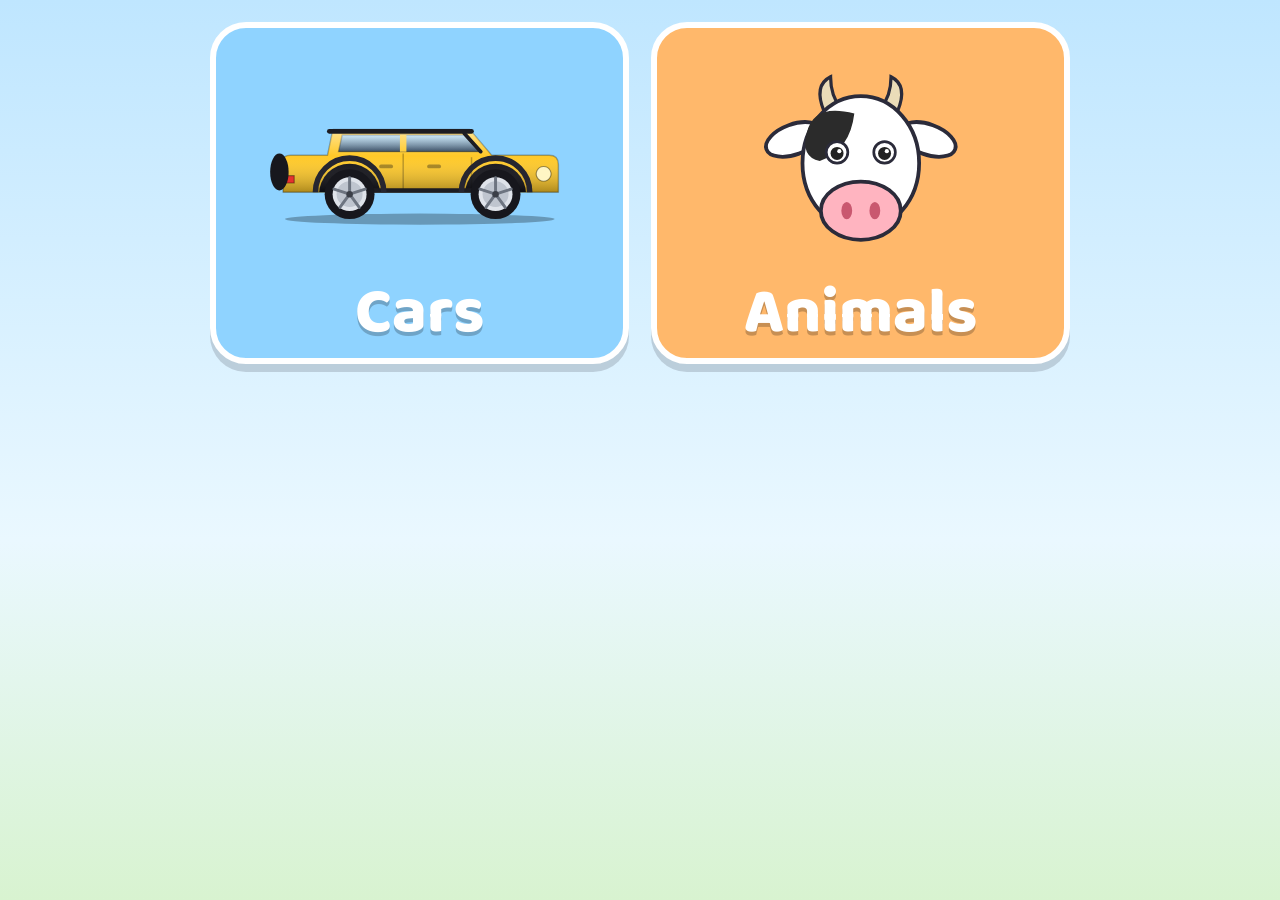
<file: index.html>
<!DOCTYPE html>
<html lang="en">
<head>
<meta charset="utf-8">
<meta name="viewport" content="width=device-width, initial-scale=1, viewport-fit=cover">
<title>Toddler Games</title>
<meta name="theme-color" content="#8fd3ff">
<meta name="mobile-web-app-capable" content="yes">
<meta name="apple-mobile-web-app-capable" content="yes">
<meta name="apple-mobile-web-app-title" content="Toddler Games">
<link rel="manifest" href="manifest.webmanifest">
<link rel="apple-touch-icon" href="icons/apple-touch-icon.png">
<link rel="icon" href="icons/icon-192.png">
<link rel="preconnect" href="https://fonts.googleapis.com">
<link href="https://fonts.googleapis.com/css2?family=Baloo+2:wght@700;800&display=swap" rel="stylesheet">
<style>
  :root {
    box-sizing: border-box;
    padding-top: env(safe-area-inset-top, 0px);
    padding-bottom: env(safe-area-inset-bottom, 0px);
    --ink: #2b2b3a;
  }
  *, *::before, *::after { box-sizing: inherit; }
  html, body { min-height: 100%; margin: 0; }
  body {
    background: linear-gradient(#bfe6ff, #eaf8ff 60%, #d8f3d0);
    background-attachment: fixed;
    font-family: "Baloo 2", ui-rounded, "Arial Rounded MT Bold", "Trebuchet MS", system-ui, sans-serif;
    -webkit-tap-highlight-color: transparent; -webkit-user-select: none; user-select: none;
  }
  .grid {
    display: grid; grid-template-columns: 1fr; gap: 22px; padding: 22px 20px 30px; max-width: 900px; margin: 0 auto;
  }
  @media (min-width: 640px) { .grid { grid-template-columns: 1fr 1fr; } }
  .tile {
    position: relative; display: flex; flex-direction: column; align-items: center; justify-content: center;
    gap: 6px; min-height: max(230px, 38vh); padding: 18px 14px 12px; border-radius: 36px; text-decoration: none;
    border: 6px solid #fff; box-shadow: 0 8px 0 rgba(43,43,58,.18); overflow: hidden;
    transition: transform .12s ease, box-shadow .12s ease;
  }
  .tile:active { transform: translateY(6px) scale(.98); box-shadow: 0 2px 0 rgba(43,43,58,.18); }
  .art { width: min(78%, 360px); flex: 1 1 auto; display: flex; align-items: center; justify-content: center; }
  .art svg { width: 100%; max-height: 24vh; height: auto; display: block; overflow: visible; }
  .label { font-size: clamp(40px, 11vw, 64px); font-weight: 800; color: #fff; line-height: 1; text-shadow: 0 4px 0 rgba(0,0,0,.22); }
  @media (prefers-reduced-motion: reduce) { .tile { transition: none; } }
</style>
</head>
<body>
<main class="grid" id="grid"></main>

<script>
// ---- tile art (reuses the car + animal drawings) ----
let uid = 0;
function rim(cx, cy, r) {
  let sp = '';
  for (let i = 0; i < 5; i++) {
    const a = (i * 72 - 90) * Math.PI / 180;
    sp += `<line x1="${cx}" y1="${cy}" x2="${(cx + Math.cos(a) * r * 0.66).toFixed(1)}" y2="${(cy + Math.sin(a) * r * 0.66).toFixed(1)}" stroke="#6d7480" stroke-width="3.2" stroke-linecap="round"/>`;
  }
  return `<g class="wheel"><circle cx="${cx}" cy="${cy}" r="${r}" fill="#17171d"/>
  <circle cx="${cx}" cy="${cy}" r="${r * 0.68}" fill="#dfe3ea"/>
  <circle cx="${cx}" cy="${cy}" r="${r * 0.52}" fill="#bfc5cf"/>${sp}
  <circle cx="${cx}" cy="${cy}" r="${r * 0.13}" fill="#3b3f48"/></g>`;
}
function build(o) {
  const id = 'c' + (uid++);
  const wells = o.wheels.map(([x, y, r]) => `<circle cx="${x}" cy="${y}" r="${r + 6}" fill="#101017"/>`).join('');
  const rims = o.wheels.map(([x, y, r]) => rim(x, y, r)).join('');
  const flares = o.flare ? o.wheels.map(([x, y, r]) => `<path d="M${x - r - 10} ${y - 2} A${r + 10} ${r + 10} 0 0 1 ${x + r + 10} ${y - 2}" fill="none" stroke="#262630" stroke-width="6"/>`).join('') : '';
  const pillars = (o.pillars || []).map(([x, y1, y2]) => `<line x1="${x}" y1="${y1}" x2="${x}" y2="${y2}" stroke="${o.color}" stroke-width="7"/>`).join('');
  const handles = (o.handles || []).map(([x, y]) => `<rect x="${x}" y="${y}" width="15" height="4" rx="2" fill="#000" opacity=".35"/>`).join('');
  return `<svg viewBox="0 0 320 160" xmlns="http://www.w3.org/2000/svg">
  <defs>
    <linearGradient id="sh${id}" x1="0" y1="0" x2="0" y2="1">
      <stop offset="0" stop-color="#fff" stop-opacity=".5"/><stop offset=".42" stop-color="#fff" stop-opacity="0"/>
      <stop offset="1" stop-color="#000" stop-opacity=".32"/></linearGradient>
    <linearGradient id="gl${id}" x1="0" y1="0" x2="0" y2="1">
      <stop offset="0" stop-color="#a9d7f2"/><stop offset="1" stop-color="#2b4058"/></linearGradient>
    <clipPath id="cp${id}"><path d="${o.body}"/></clipPath>
  </defs>
  <ellipse cx="160" cy="143" rx="146" ry="6" fill="#000" opacity=".28"/>
  ${o.pre || ''}
  <path d="${o.body}" fill="${o.color}" stroke="rgba(0,0,0,.28)" stroke-width="1.6" stroke-linejoin="round"/>
  <g clip-path="url(#cp${id})">${wells}</g>
  <path d="${o.glass}" fill="url(#gl${id})"/>
  <path d="${o.glass}" fill="none" stroke="rgba(0,0,0,.35)" stroke-width="1.5"/>
  ${pillars}
  <path d="${o.doors}" stroke="rgba(0,0,0,.28)" stroke-width="1.6" fill="none"/>
  ${handles}
  <path d="${o.body}" fill="url(#sh${id})"/>
  <path d="${o.head}" fill="#fff6c4" stroke="rgba(0,0,0,.4)" stroke-width="1.2"/>
  <path d="${o.tail}" fill="#e5322d" stroke="rgba(0,0,0,.4)" stroke-width="1.2"/>
  ${o.extra || ''}${flares}${rims}
  </svg>`;
}

const WRANG = {  // Jeep Wrangler
  body: 'M12 114 V80 Q12 74 20 74 H60 L66 46 H214 L238 74 H300 Q310 74 310 84 V114Z',
  glass: 'M72 70 L76 52 H208 L226 70Z', pillars: [[142, 52, 70]],
  doors: 'M142 72 V112 M216 76 V112', handles: [[116, 84], [168, 84]],
  head: 'M294 86 a8 8 0 1 0 0.1 0Z', tail: 'M14 96 H24 V104 H14Z',
  extra: '<path d="M226 70 L208 50" stroke="#1c1c22" stroke-width="4" stroke-linecap="round"/><path d="M62 48 H216" stroke="#1c1c22" stroke-width="5" stroke-linecap="round"/><ellipse cx="8" cy="92" rx="10" ry="20" fill="#17171d"/><path d="M84 112 H226" stroke="#1c1c22" stroke-width="5" stroke-linecap="round"/>',
  wheels: [[84, 116, 27], [242, 116, 27]], flare: true
};
const S = '#2b2b3a';
function eye(x, y, r = 8) {
  return `<circle cx="${x}" cy="${y}" r="${r}" fill="#222"/><circle cx="${x + r * .35}" cy="${y - r * .35}" r="${r * .32}" fill="#fff"/>`;
}

const COW = `<svg viewBox="0 0 200 200">
  <ellipse cx="38" cy="80" rx="27" ry="14" transform="rotate(-20 38 80)" fill="#fff" stroke="${S}" stroke-width="3.5"/>
  <ellipse cx="162" cy="80" rx="27" ry="14" transform="rotate(20 162 80)" fill="#fff" stroke="${S}" stroke-width="3.5"/>
  <path d="M66 54 Q56 30 72 22 Q72 40 82 52Z" fill="#eadcb8" stroke="${S}" stroke-width="3"/>
  <path d="M134 54 Q144 30 128 22 Q128 40 118 52Z" fill="#eadcb8" stroke="${S}" stroke-width="3"/>
  <ellipse cx="100" cy="102" rx="54" ry="62" fill="#fff" stroke="${S}" stroke-width="3.5"/>
  <path d="M50 74 Q56 46 94 56 Q90 90 62 100 Q44 96 50 74Z" fill="#2b2b2b"/>
  <circle cx="78" cy="92" r="10" fill="#fff" stroke="${S}" stroke-width="2.5"/>${eye(78, 93, 6)}
  <circle cx="122" cy="92" r="10" fill="#fff" stroke="${S}" stroke-width="2.5"/>${eye(122, 93, 6)}
  <ellipse cx="100" cy="146" rx="37" ry="27" fill="#ffb4c0" stroke="${S}" stroke-width="3.5"/>
  <ellipse cx="87" cy="146" rx="5" ry="8" fill="#c9586f"/><ellipse cx="113" cy="146" rx="5" ry="8" fill="#c9586f"/>
</svg>`;

// ---- add a new game by adding one line here ----
const GAMES = [
  { href: 'cars.html',    label: 'Cars',    bg: '#8fd3ff', art: build({ ...WRANG, color: '#ffc928' }) },
  { href: 'animals.html', label: 'Animals', bg: '#ffb86b', art: COW },
];

const grid = document.getElementById('grid');
GAMES.forEach(g => {
  const a = document.createElement('a');
  a.className = 'tile'; a.href = g.href; a.style.background = g.bg;
  a.innerHTML = `<div class="art">${g.art}</div><div class="label">${g.label}</div>`;
  grid.appendChild(a);
});

if ('serviceWorker' in navigator) {
  window.addEventListener('load', () => navigator.serviceWorker.register('sw.js').catch(() => {}));
}
</script>
</body>
</html>
</file>
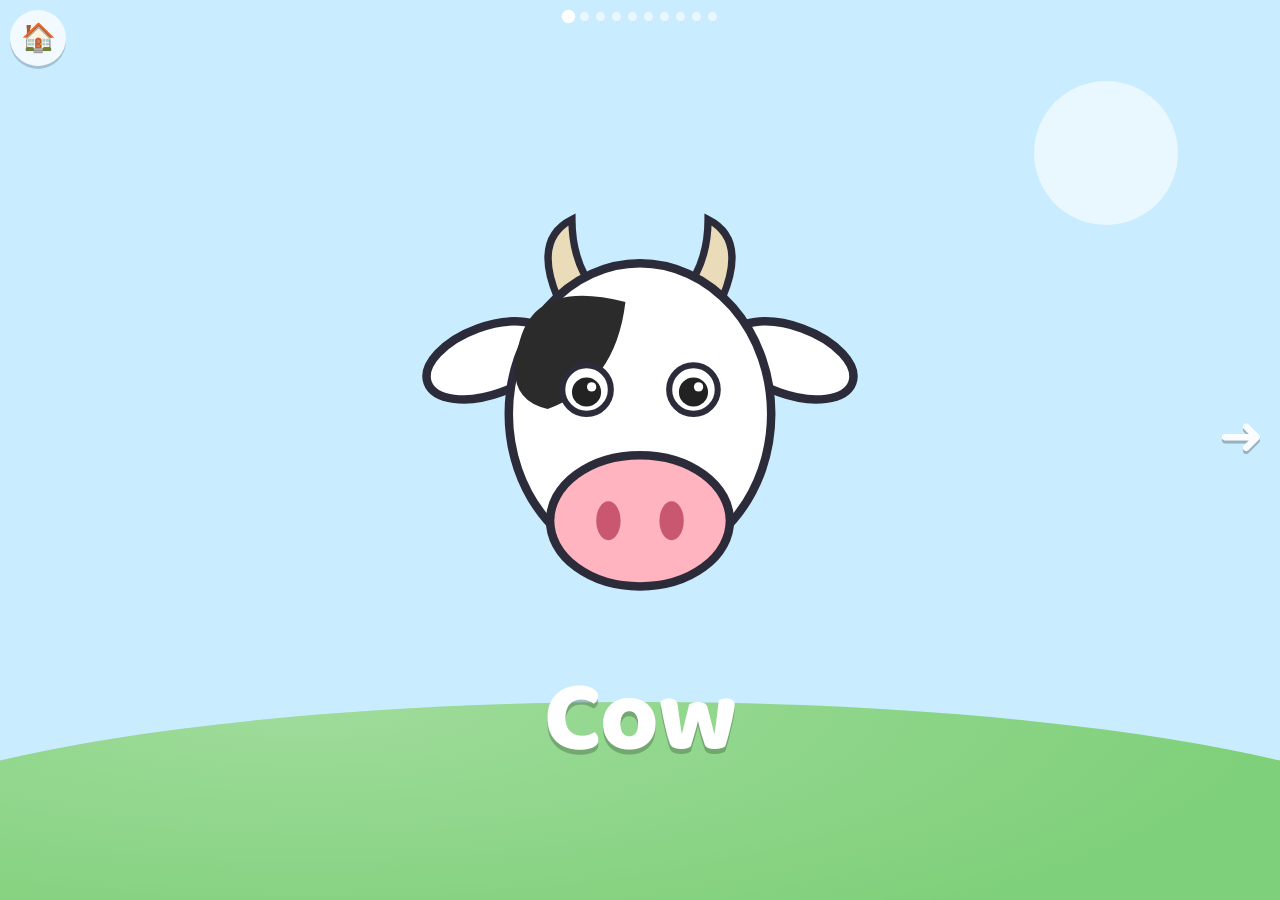
<file: animals.html>
<!DOCTYPE html>
<html lang="en">
<head>
<meta charset="utf-8">
<meta name="viewport" content="width=device-width, initial-scale=1, viewport-fit=cover">
<title>Animals</title>
<meta name="theme-color" content="#8fd3ff">
<meta name="mobile-web-app-capable" content="yes">
<meta name="apple-mobile-web-app-capable" content="yes">
<meta name="apple-mobile-web-app-title" content="Toddler Games">
<link rel="manifest" href="manifest.webmanifest">
<link rel="apple-touch-icon" href="icons/apple-touch-icon.png">
<link rel="icon" href="icons/icon-192.png">

<link rel="preconnect" href="https://fonts.googleapis.com">
<link href="https://fonts.googleapis.com/css2?family=Baloo+2:wght@700;800&display=swap" rel="stylesheet">
<link rel="stylesheet" href="shared.css">
<style>
  :root {
    box-sizing: border-box;
    padding-top: env(safe-area-inset-top, 0px);
    padding-bottom: env(safe-area-inset-bottom, 0px);
    --ink: #2b2b3a;
  }
  html { scroll-padding-top: env(safe-area-inset-top, 0px); }
  *, *::before, *::after { box-sizing: inherit; }
  html, body { height: 100%; margin: 0; background: #c9ecff; overflow: hidden; }
  body {
    font-family: "Baloo 2", ui-rounded, "Arial Rounded MT Bold", "Trebuchet MS", system-ui, sans-serif;
    -webkit-tap-highlight-color: transparent; -webkit-user-select: none; user-select: none;
  }
  .deck {
    display: flex; height: 100%; overflow-x: auto; overflow-y: hidden;
    scroll-snap-type: x mandatory; scrollbar-width: none; -webkit-overflow-scrolling: touch; scroll-behavior: smooth;
  }
  .deck::-webkit-scrollbar { display: none; }
  .slide {
    flex: 0 0 100%; height: 100%; scroll-snap-align: center; scroll-snap-stop: always;
    display: flex; flex-direction: column; align-items: center; justify-content: center;
    position: relative; overflow: hidden;
  }
  .sun { position: absolute; top: 9%; right: 8%; width: 16vmin; height: 16vmin; border-radius: 50%; background: rgba(255,255,255,.6); }
  .hill {
    position: absolute; left: -15%; right: -15%; bottom: -14%; height: 36%;
    border-radius: 50% 50% 0 0; background: #7fd07a;
  }
  .hill::after {
    content: ""; position: absolute; left: 0; right: 0; top: 0; bottom: 0; border-radius: inherit;
    background: radial-gradient(ellipse at 30% 0%, rgba(255,255,255,.25), transparent 60%);
  }
  .animal { position: relative; z-index: 2; width: min(80vw, 54vh); margin-top: 4vh; cursor: pointer; }
  .animal svg { width: 100%; height: auto; display: block; overflow: visible; }
  .slide.enter .animal { animation: pop .5s cubic-bezier(.2,.9,.3,1.3) both; }
  .animal.wiggle { animation: wiggle .6s ease; }
  @keyframes pop { from { transform: scale(.55) translateY(8vh); opacity: 0; } to { transform: scale(1); opacity: 1; } }
  @keyframes wiggle {
    0% { transform: rotate(0) scale(1); } 20% { transform: rotate(-5deg) scale(1.06); }
    45% { transform: rotate(5deg) scale(1.06); } 70% { transform: rotate(-3deg) scale(1.03); } 100% { transform: rotate(0) scale(1); }
  }
  .bubble {
    position: absolute; right: -6%; top: -6%; z-index: 5; background: #fff; color: var(--ink);
    font-weight: 800; font-size: clamp(26px, 8vw, 46px); line-height: 1; padding: 10px 18px; border-radius: 26px;
    box-shadow: 0 5px 0 rgba(0,0,0,.15); opacity: 0; transform: scale(.4); pointer-events: none; white-space: nowrap;
  }
  .bubble::after {
    content: ""; position: absolute; left: 22px; bottom: -12px; border: 10px solid transparent; border-top-color: #fff; border-bottom: 0;
  }
  .bubble.show { animation: bub 1.6s ease both; }
  @keyframes bub {
    0% { opacity: 0; transform: scale(.4) rotate(-6deg); } 15% { opacity: 1; transform: scale(1.1) rotate(3deg); }
    30% { transform: scale(1) rotate(0); } 80% { opacity: 1; transform: scale(1); } 100% { opacity: 0; transform: scale(.9); }
  }
  .name {
    position: relative; z-index: 3; margin: 2vh 0 0; font-size: clamp(48px, 15vw, 100px); font-weight: 800; color: #fff;
    line-height: 1; text-shadow: 0 5px 0 rgba(0,0,0,.22); text-align: center;
  }
  .hint {
    position: absolute; right: 16px; top: 44%; z-index: 4; font-size: 54px; color: rgba(255,255,255,.95);
    text-shadow: 0 3px 0 rgba(0,0,0,.25); animation: nudge 1.2s ease-in-out infinite; pointer-events: none;
  }
  @keyframes nudge { 0%,100% { transform: translateX(0); } 50% { transform: translateX(10px); } }
  .dots {
    position: fixed; left: 0; right: 0; top: calc(env(safe-area-inset-top, 0px) + 12px); z-index: 10;
    display: flex; gap: 7px; justify-content: center; pointer-events: none;
  }
  .dots i { width: 9px; height: 9px; border-radius: 50%; background: rgba(255,255,255,.6); transition: transform .2s, background .2s; }
  .dots i.on { background: #fff; transform: scale(1.5); }
  @media (prefers-reduced-motion: reduce) {
    .slide.enter .animal, .hint { animation: none; }
  }
</style>
</head>
<body>
<div class="dots" id="dots"></div>
<main class="deck" id="deck"></main>

<script src="shared.js"></script>
<script>
TG.holdButton({ emoji: '🏠', side: 'left', label: 'Home (press and hold)', hint: 'Hold to go home', onDone: () => { location.href = 'index.html'; } });

// ---------- animal faces (viewBox 200 x 200) ----------
const S = '#2b2b3a';
function eye(x, y, r = 8) {
  return `<circle cx="${x}" cy="${y}" r="${r}" fill="#222"/><circle cx="${x + r * .35}" cy="${y - r * .35}" r="${r * .32}" fill="#fff"/>`;
}
function scallops(cx, cy, R, r, n, fill, stroke) {
  let s = '';
  for (let i = 0; i < n; i++) {
    const a = i * 2 * Math.PI / n;
    s += `<circle cx="${(cx + Math.cos(a) * R).toFixed(1)}" cy="${(cy + Math.sin(a) * R).toFixed(1)}" r="${r}" fill="${fill}" stroke="${stroke}" stroke-width="3"/>`;
  }
  return s;
}

const FACE = {
cow: `<svg viewBox="0 0 200 200">
  <ellipse cx="38" cy="80" rx="27" ry="14" transform="rotate(-20 38 80)" fill="#fff" stroke="${S}" stroke-width="3.5"/>
  <ellipse cx="162" cy="80" rx="27" ry="14" transform="rotate(20 162 80)" fill="#fff" stroke="${S}" stroke-width="3.5"/>
  <path d="M66 54 Q56 30 72 22 Q72 40 82 52Z" fill="#eadcb8" stroke="${S}" stroke-width="3"/>
  <path d="M134 54 Q144 30 128 22 Q128 40 118 52Z" fill="#eadcb8" stroke="${S}" stroke-width="3"/>
  <ellipse cx="100" cy="102" rx="54" ry="62" fill="#fff" stroke="${S}" stroke-width="3.5"/>
  <path d="M50 74 Q56 46 94 56 Q90 90 62 100 Q44 96 50 74Z" fill="#2b2b2b"/>
  <circle cx="78" cy="92" r="10" fill="#fff" stroke="${S}" stroke-width="2.5"/>${eye(78, 93, 6)}
  <circle cx="122" cy="92" r="10" fill="#fff" stroke="${S}" stroke-width="2.5"/>${eye(122, 93, 6)}
  <ellipse cx="100" cy="146" rx="37" ry="27" fill="#ffb4c0" stroke="${S}" stroke-width="3.5"/>
  <ellipse cx="87" cy="146" rx="5" ry="8" fill="#c9586f"/><ellipse cx="113" cy="146" rx="5" ry="8" fill="#c9586f"/>
</svg>`,
dog: `<svg viewBox="0 0 200 200">
  <path d="M56 64 Q14 68 22 130 Q30 154 54 120Z" fill="#8a5a33" stroke="#3a2412" stroke-width="3.5"/>
  <path d="M144 64 Q186 68 178 130 Q170 154 146 120Z" fill="#8a5a33" stroke="#3a2412" stroke-width="3.5"/>
  <ellipse cx="100" cy="100" rx="52" ry="58" fill="#d9a066" stroke="#3a2412" stroke-width="3.5"/>
  <circle cx="124" cy="88" r="21" fill="#8a5a33"/>
  <circle cx="78" cy="90" r="10" fill="#fff"/>${eye(78, 91, 6)}
  <circle cx="122" cy="90" r="10" fill="#fff"/>${eye(122, 91, 6)}
  <ellipse cx="100" cy="132" rx="31" ry="25" fill="#f7e3c4" stroke="#3a2412" stroke-width="2.5"/>
  <path d="M92 142 Q100 168 108 142Z" fill="#ff7a8a" stroke="#3a2412" stroke-width="2.5"/>
  <path d="M100 128 V136 M100 136 Q88 148 77 140 M100 136 Q112 148 123 140" stroke="#3a2412" stroke-width="3" fill="none" stroke-linecap="round"/>
  <ellipse cx="100" cy="118" rx="13" ry="9" fill="#222"/><ellipse cx="96" cy="115" rx="4" ry="2.5" fill="#fff" opacity=".6"/>
</svg>`,
cat: `<svg viewBox="0 0 200 200">
  <path d="M44 86 L46 20 L94 52Z" fill="#f59a3a" stroke="#6b3a10" stroke-width="3.5" stroke-linejoin="round"/>
  <path d="M54 72 L56 38 L80 54Z" fill="#ffb8c4"/>
  <path d="M156 86 L154 20 L106 52Z" fill="#f59a3a" stroke="#6b3a10" stroke-width="3.5" stroke-linejoin="round"/>
  <path d="M146 72 L144 38 L120 54Z" fill="#ffb8c4"/>
  <ellipse cx="100" cy="112" rx="60" ry="52" fill="#f59a3a" stroke="#6b3a10" stroke-width="3.5"/>
  <path d="M100 62 V82 M84 66 L88 82 M116 66 L112 82" stroke="#c46a10" stroke-width="5" stroke-linecap="round"/>
  <ellipse cx="100" cy="134" rx="28" ry="18" fill="#fff3e0"/>
  <ellipse cx="72" cy="104" rx="12" ry="14" fill="#bff56a" stroke="#333" stroke-width="2.5"/><ellipse cx="72" cy="104" rx="4" ry="10" fill="#111"/>
  <ellipse cx="128" cy="104" rx="12" ry="14" fill="#bff56a" stroke="#333" stroke-width="2.5"/><ellipse cx="128" cy="104" rx="4" ry="10" fill="#111"/>
  <path d="M91 122 H109 L100 133Z" fill="#ff8fa3" stroke="#6b3a10" stroke-width="2" stroke-linejoin="round"/>
  <path d="M100 133 Q92 146 82 140 M100 133 Q108 146 118 140" stroke="#6b3a10" stroke-width="3" fill="none" stroke-linecap="round"/>
  <path d="M68 130 L22 120 M68 138 L22 142 M132 130 L178 120 M132 138 L178 142" stroke="#6b3a10" stroke-width="2.5" stroke-linecap="round"/>
</svg>`,
duck: `<svg viewBox="0 0 200 200">
  <path d="M92 42 Q82 18 106 22 Q98 30 110 42Z" fill="#ffd93b" stroke="#b88a00" stroke-width="3"/>
  <circle cx="100" cy="100" r="62" fill="#ffd93b" stroke="#b88a00" stroke-width="3.5"/>
  <circle cx="58" cy="116" r="11" fill="#ffa987" opacity=".55"/><circle cx="142" cy="116" r="11" fill="#ffa987" opacity=".55"/>
  ${eye(74, 84, 8)}${eye(126, 84, 8)}
  <ellipse cx="100" cy="124" rx="46" ry="22" fill="#ff9a1f" stroke="#b35c00" stroke-width="3.5"/>
  <ellipse cx="100" cy="116" rx="34" ry="8" fill="#ffc15e" opacity=".8"/>
  <circle cx="88" cy="118" r="2.6" fill="#b35c00"/><circle cx="112" cy="118" r="2.6" fill="#b35c00"/>
  <path d="M58 128 Q100 146 142 128" stroke="#b35c00" stroke-width="3" fill="none" stroke-linecap="round"/>
</svg>`,
sheep: `<svg viewBox="0 0 200 200">
  ${scallops(100, 98, 58, 26, 12, '#fff', '#cfd4dc')}
  <circle cx="100" cy="98" r="56" fill="#fff"/>
  <ellipse cx="60" cy="102" rx="16" ry="8" transform="rotate(25 60 102)" fill="#3a3a46"/>
  <ellipse cx="140" cy="102" rx="16" ry="8" transform="rotate(-25 140 102)" fill="#3a3a46"/>
  <ellipse cx="100" cy="116" rx="34" ry="44" fill="#3a3a46" stroke="#1d1d26" stroke-width="3"/>
  <circle cx="84" cy="70" r="15" fill="#fff" stroke="#cfd4dc" stroke-width="3"/><circle cx="116" cy="70" r="15" fill="#fff" stroke="#cfd4dc" stroke-width="3"/><circle cx="100" cy="64" r="17" fill="#fff" stroke="#cfd4dc" stroke-width="3"/>
  <circle cx="86" cy="104" r="9" fill="#fff"/>${eye(86, 105, 5.5)}
  <circle cx="114" cy="104" r="9" fill="#fff"/>${eye(114, 105, 5.5)}
  <ellipse cx="100" cy="138" rx="11" ry="7" fill="#ff9bb0"/>
  <path d="M100 145 Q92 152 86 148 M100 145 Q108 152 114 148" stroke="#ff9bb0" stroke-width="2.5" fill="none" stroke-linecap="round"/>
</svg>`,
pig: `<svg viewBox="0 0 200 200">
  <path d="M46 66 L28 26 L82 44Z" fill="#ff9fb5" stroke="#b04a68" stroke-width="3.5" stroke-linejoin="round"/>
  <path d="M154 66 L172 26 L118 44Z" fill="#ff9fb5" stroke="#b04a68" stroke-width="3.5" stroke-linejoin="round"/>
  <ellipse cx="100" cy="106" rx="62" ry="56" fill="#ffb3c6" stroke="#b04a68" stroke-width="3.5"/>
  <circle cx="48" cy="118" r="11" fill="#ff8fab" opacity=".55"/><circle cx="152" cy="118" r="11" fill="#ff8fab" opacity=".55"/>
  ${eye(72, 90, 7.5)}${eye(128, 90, 7.5)}
  <ellipse cx="100" cy="124" rx="33" ry="24" fill="#ff8fab" stroke="#b04a68" stroke-width="3.5"/>
  <ellipse cx="89" cy="124" rx="5" ry="9" fill="#b04a68"/><ellipse cx="111" cy="124" rx="5" ry="9" fill="#b04a68"/>
  <path d="M78 158 Q100 170 122 158" stroke="#b04a68" stroke-width="3" fill="none" stroke-linecap="round"/>
</svg>`,
horse: `<svg viewBox="0 0 200 200">
  <path d="M64 40 L54 6 L86 30Z" fill="#a8683a" stroke="#4a2a12" stroke-width="3.5" stroke-linejoin="round"/>
  <path d="M136 40 L146 6 L114 30Z" fill="#a8683a" stroke="#4a2a12" stroke-width="3.5" stroke-linejoin="round"/>
  <path d="M68 28 Q100 0 132 28 L130 74 Q100 54 70 74Z" fill="#3a2412"/>
  <path d="M62 40 Q100 20 138 40 Q152 82 136 132 Q134 184 100 188 Q66 184 64 132 Q48 82 62 40Z" fill="#b9763f" stroke="#4a2a12" stroke-width="3.5"/>
  <path d="M92 36 Q100 32 108 36 L106 122 Q100 128 94 122Z" fill="#fff" opacity=".9"/>
  <path d="M82 40 Q100 62 118 40 Q100 28 82 40Z" fill="#3a2412"/>
  <ellipse cx="100" cy="160" rx="29" ry="23" fill="#d9a77a" stroke="#4a2a12" stroke-width="3.5"/>
  <ellipse cx="90" cy="160" rx="4.5" ry="7" fill="#4a2a12"/><ellipse cx="110" cy="160" rx="4.5" ry="7" fill="#4a2a12"/>
  <path d="M86 177 Q100 184 114 177" stroke="#4a2a12" stroke-width="3" fill="none" stroke-linecap="round"/>
  ${eye(70, 88, 7.5)}${eye(130, 88, 7.5)}
</svg>`,
lion: `<svg viewBox="0 0 200 200">
  ${scallops(100, 104, 62, 22, 14, '#c26a1c', '#7a3d08')}
  <circle cx="100" cy="104" r="64" fill="#d98a2b" stroke="#7a3d08" stroke-width="3"/>
  <circle cx="60" cy="58" r="15" fill="#f2b15a" stroke="#7a3d08" stroke-width="3.5"/><circle cx="60" cy="58" r="7" fill="#ffb8c4"/>
  <circle cx="140" cy="58" r="15" fill="#f2b15a" stroke="#7a3d08" stroke-width="3.5"/><circle cx="140" cy="58" r="7" fill="#ffb8c4"/>
  <circle cx="100" cy="108" r="46" fill="#f6c36b" stroke="#7a3d08" stroke-width="3.5"/>
  ${eye(82, 98, 7)}${eye(118, 98, 7)}
  <ellipse cx="100" cy="126" rx="23" ry="16" fill="#fff1d0"/>
  <path d="M90 114 H110 L100 127Z" fill="#5a2d12" stroke="#5a2d12" stroke-width="2" stroke-linejoin="round"/>
  <path d="M100 127 V134 M100 134 Q90 146 80 139 M100 134 Q110 146 120 139" stroke="#5a2d12" stroke-width="3" fill="none" stroke-linecap="round"/>
</svg>`,
elephant: `<svg viewBox="0 0 200 200">
  <ellipse cx="36" cy="100" rx="34" ry="46" fill="#9aa7b8" stroke="#4b5666" stroke-width="3.5"/>
  <ellipse cx="42" cy="102" rx="19" ry="31" fill="#f0a7b5" opacity=".6"/>
  <ellipse cx="164" cy="100" rx="34" ry="46" fill="#9aa7b8" stroke="#4b5666" stroke-width="3.5"/>
  <ellipse cx="158" cy="102" rx="19" ry="31" fill="#f0a7b5" opacity=".6"/>
  <ellipse cx="100" cy="94" rx="52" ry="56" fill="#a9b6c8" stroke="#4b5666" stroke-width="3.5"/>
  <path d="M80 116 Q68 168 86 188 Q104 198 120 180 Q108 172 110 150 L120 116Z" fill="#a9b6c8" stroke="#4b5666" stroke-width="3.5" stroke-linejoin="round"/>
  <path d="M88 136 H108 M86 152 H106 M88 168 H104" stroke="#4b5666" stroke-width="2.5" stroke-linecap="round" opacity=".6"/>
  <path d="M76 132 Q58 154 74 168 Q70 152 84 140Z" fill="#fff" stroke="#8a8f99" stroke-width="2.5"/>
  <path d="M124 132 Q142 154 126 168 Q130 152 116 140Z" fill="#fff" stroke="#8a8f99" stroke-width="2.5"/>
  ${eye(78, 86, 7.5)}${eye(122, 86, 7.5)}
</svg>`,
frog: `<svg viewBox="0 0 200 200">
  <ellipse cx="100" cy="122" rx="68" ry="50" fill="#5fcf5a" stroke="#2c7a2a" stroke-width="3.5"/>
  <circle cx="64" cy="68" r="25" fill="#5fcf5a" stroke="#2c7a2a" stroke-width="3.5"/>
  <circle cx="136" cy="68" r="25" fill="#5fcf5a" stroke="#2c7a2a" stroke-width="3.5"/>
  <circle cx="64" cy="68" r="16" fill="#fff" stroke="#2c7a2a" stroke-width="2.5"/>${eye(66, 70, 8)}
  <circle cx="136" cy="68" r="16" fill="#fff" stroke="#2c7a2a" stroke-width="2.5"/>${eye(134, 70, 8)}
  <circle cx="92" cy="106" r="3.5" fill="#2c7a2a"/><circle cx="108" cy="106" r="3.5" fill="#2c7a2a"/>
  <circle cx="52" cy="128" r="10" fill="#ff9aa6" opacity=".55"/><circle cx="148" cy="128" r="10" fill="#ff9aa6" opacity=".55"/>
  <path d="M42 128 Q100 176 158 128" stroke="#2c7a2a" stroke-width="4.5" fill="none" stroke-linecap="round"/>
</svg>`
};

const animals = [
  { key: 'cow',      name: 'Cow',      say: 'Moo!',         bg: '#c9ecff', fx: ['🌼', '❤️', '🌿', '⭐'] },
  { key: 'dog',      name: 'Dog',      say: 'Woof woof!',   bg: '#ffe3a8', fx: ['🦴', '❤️', '⭐', '🐾'] },
  { key: 'cat',      name: 'Cat',      say: 'Meow!',        bg: '#e3d4ff', fx: ['🐟', '❤️', '⭐', '🐾'] },
  { key: 'duck',     name: 'Duck',     say: 'Quack quack!', bg: '#bff0d4', fx: ['💧', '🫧', '⭐', '🐥'] },
  { key: 'sheep',    name: 'Sheep',    say: 'Baa!',         bg: '#ffd0dc', fx: ['☁️', '❤️', '🌸', '⭐'] },
  { key: 'pig',      name: 'Pig',      say: 'Oink oink!',   bg: '#fff0b3', fx: ['🍎', '❤️', '🌽', '⭐'] },
  { key: 'horse',    name: 'Horse',    say: 'Neigh!',       bg: '#c7e0ff', fx: ['🥕', '🍎', '⭐', '❤️'] },
  { key: 'lion',     name: 'Lion',     say: 'Roar!',        bg: '#ffd9b0', fx: ['🔥', '⭐', '👑', '✨'] },
  { key: 'elephant', name: 'Elephant', say: 'Toot toot!',   bg: '#d4f0d0', fx: ['💦', '🥜', '⭐', '🎈'] },
  { key: 'frog',     name: 'Frog',     say: 'Ribbit!',      bg: '#ffe0ec', fx: ['🪰', '🫧', '💚', '⭐'] },
];
TG.preload(animals.map(a => a.key));

// ---------- tap reactions (each tap does the next one) ----------
const REACT = [
  el => el.animate([{ transform: 'translateY(0) scale(1,1)' }, { transform: 'translateY(0) scale(1.18,.82)', offset: .15 },
    { transform: 'translateY(-9vh) scale(.9,1.12)', offset: .5 }, { transform: 'translateY(0) scale(1.12,.88)', offset: .8 },
    { transform: 'translateY(0) scale(1,1)' }], { duration: 650, easing: 'ease-out' }),
  el => el.animate([{ transform: 'rotate(0)' }, { transform: 'rotate(-12deg) scale(1.1)' }, { transform: 'rotate(10deg) scale(1.1)' },
    { transform: 'rotate(-6deg) scale(1.05)' }, { transform: 'rotate(0)' }], { duration: 650, easing: 'ease-in-out' }),
  el => el.animate([{ transform: 'rotate(0) scale(1)' }, { transform: 'rotate(180deg) scale(1.2)' }, { transform: 'rotate(360deg) scale(1)' }],
    { duration: 750, easing: 'cubic-bezier(.3,.8,.4,1)' }),
  el => el.animate([{ transform: 'scale(1)' }, { transform: 'scale(1.3)', offset: .3 }, { transform: 'scale(.92)', offset: .6 }, { transform: 'scale(1)' }],
    { duration: 600, easing: 'ease-out' }),
];

// ---------- deck ----------
const deck = document.getElementById('deck');
const dotsEl = document.getElementById('dots');
animals.forEach((a, i) => {
  const s = document.createElement('section');
  s.className = 'slide'; s.style.background = a.bg;
  s.innerHTML = `<div class="sun"></div><div class="hill"></div>
    <div class="animal" role="button" aria-label="${a.name}: tap to hear it">
      ${FACE[a.key]}<div class="bubble">${a.say}</div></div>
    <h1 class="name">${a.name}</h1>
    ${i === 0 ? '<div class="hint" aria-hidden="true">&#10140;</div>' : ''}`;
  deck.appendChild(s);
  dotsEl.appendChild(document.createElement('i'));

  const an = s.querySelector('.animal'), bub = s.querySelector('.bubble');
  let taps = 0;
  an.addEventListener('pointerdown', e => {
    TG.play(a.key);
    REACT[taps++ % REACT.length](an);
    TG.pulse(an, 3);
    TG.burst(e.clientX, e.clientY, a.fx || ['❤️', '⭐', '🎵'], 9);
    bub.classList.remove('show'); void bub.offsetWidth; bub.classList.add('show');
  });
});
const slides = [...deck.children], dots = [...dotsEl.children];
let current = -1;
const io = new IntersectionObserver(entries => {
  entries.forEach(en => {
    const i = slides.indexOf(en.target);
    if (en.isIntersecting && en.intersectionRatio > 0.6 && i !== current) {
      current = i;
      dots.forEach((d, k) => d.classList.toggle('on', k === i));
      slides.forEach(s => s.classList.remove('enter'));
      void en.target.offsetWidth;
      en.target.classList.add('enter');
      const h = deck.querySelector('.hint'); if (h && i > 0) h.remove();
    }
  });
}, { root: deck, threshold: [0.6] });
slides.forEach(s => io.observe(s));
TG.registerSW();
</script>
</body>
</html>
</file>
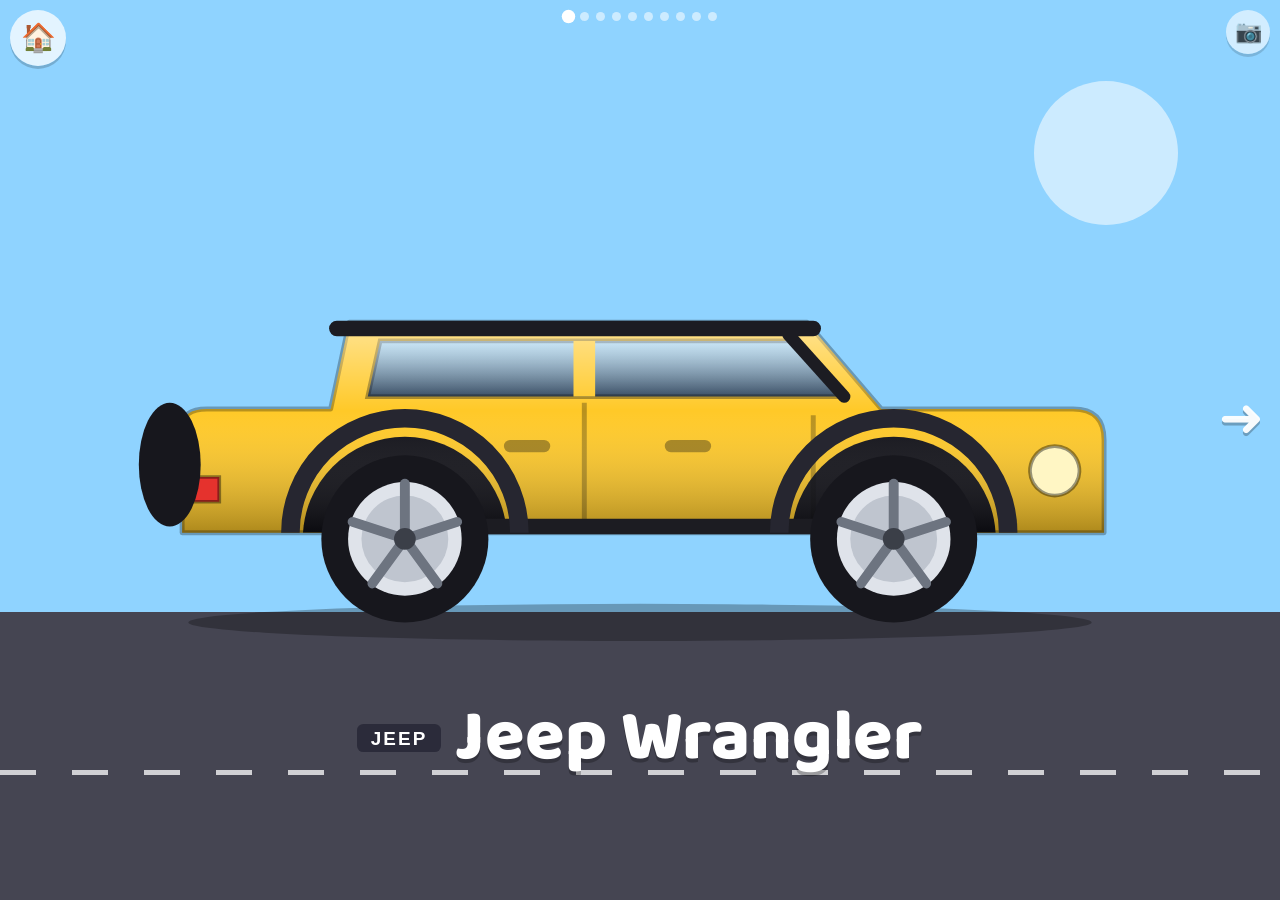
<file: cars.html>
<!DOCTYPE html>
<html lang="en">
<head>
<meta charset="utf-8">
<meta name="viewport" content="width=device-width, initial-scale=1, viewport-fit=cover">
<title>Cars</title>
<meta name="theme-color" content="#8fd3ff">
<meta name="mobile-web-app-capable" content="yes">
<meta name="apple-mobile-web-app-capable" content="yes">
<meta name="apple-mobile-web-app-title" content="Toddler Games">
<link rel="manifest" href="manifest.webmanifest">
<link rel="apple-touch-icon" href="icons/apple-touch-icon.png">
<link rel="icon" href="icons/icon-192.png">

<link rel="preconnect" href="https://fonts.googleapis.com">
<link href="https://fonts.googleapis.com/css2?family=Baloo+2:wght@700;800&display=swap" rel="stylesheet">
<link rel="stylesheet" href="shared.css">
<style>
  :root {
    box-sizing: border-box;
    padding-top: env(safe-area-inset-top, 0px);
    padding-bottom: env(safe-area-inset-bottom, 0px);
    --ink: #2b2b3a;
    --road: #454552;
  }
  html { scroll-padding-top: env(safe-area-inset-top, 0px); }
  *, *::before, *::after { box-sizing: inherit; }
  html, body { height: 100%; margin: 0; background: #bfe6ff; overflow: hidden; }
  body {
    font-family: "Baloo 2", ui-rounded, "Arial Rounded MT Bold", "Trebuchet MS", system-ui, sans-serif;
    -webkit-tap-highlight-color: transparent; -webkit-user-select: none; user-select: none;
  }
  .deck {
    display: flex; height: 100%; overflow-x: auto; overflow-y: hidden;
    scroll-snap-type: x mandatory; scrollbar-width: none; -webkit-overflow-scrolling: touch;
    scroll-behavior: smooth;
  }
  .deck::-webkit-scrollbar { display: none; }
  .slide {
    flex: 0 0 100%; height: 100%; scroll-snap-align: center; scroll-snap-stop: always;
    display: flex; flex-direction: column; align-items: center; justify-content: center;
    position: relative; overflow: hidden;
  }
  .sun { position: absolute; top: 9%; right: 8%; width: 16vmin; height: 16vmin; border-radius: 50%; background: rgba(255,255,255,.55); }
  .road { position: absolute; left: 0; right: 0; bottom: 0; height: 32%; background: var(--road); }
  .road::before {
    content: ""; position: absolute; left: 0; right: 0; top: 55%; height: 5px;
    background: repeating-linear-gradient(90deg, #fff 0 36px, transparent 36px 72px); opacity: .75;
  }
  .vehicle { width: min(98vw, 110vh); position: relative; z-index: 2; margin-top: 6vh; }
  .vehicle svg { width: 100%; height: auto; display: block; overflow: visible; }
  .slide.enter .vehicle { animation: drive .6s cubic-bezier(.2,.9,.3,1.08) both; }
  .vehicle.bounce { animation: bounce .55s ease; }
  @keyframes drive { from { transform: translateX(-80vw); } to { transform: translateX(0); } }
  @keyframes bounce {
    0% { transform: scale(1); } 25% { transform: scale(1.08, .93) rotate(-1.5deg); }
    55% { transform: scale(.97, 1.05) rotate(1.5deg); } 100% { transform: scale(1); }
  }
  .tag { position: relative; z-index: 3; display: flex; align-items: center; gap: 14px; margin-top: 3vh; padding: 0 14px; }
  .tag .badge { flex: 0 0 auto; width: clamp(48px, 15vw, 84px); }
  .tag .badge svg { width: 100%; height: auto; display: block; }
  .name {
    margin: 0; font-size: clamp(34px, 10.5vw, 72px); font-weight: 800; color: #fff; line-height: 1;
    text-shadow: 0 4px 0 rgba(0,0,0,.25);
  }
  .wheel { transform-box: fill-box; transform-origin: center; }
  .slide.enter .wheel { animation: spin .6s linear 1; }
  @keyframes spin { to { transform: rotate(-720deg); } }
  .photo { background: #111; }
  .photo img { width: 100%; height: 100%; object-fit: contain; display: block; }
  .hint {
    position: absolute; right: 16px; top: 42%; z-index: 4; font-size: 54px; color: rgba(255,255,255,.95);
    text-shadow: 0 3px 0 rgba(0,0,0,.25); animation: nudge 1.2s ease-in-out infinite; pointer-events: none;
  }
  @keyframes nudge { 0%,100% { transform: translateX(0); } 50% { transform: translateX(10px); } }
  .dots {
    position: fixed; left: 72px; right: 72px; top: calc(env(safe-area-inset-top, 0px) + 12px); z-index: 10;
    display: flex; gap: 7px; justify-content: center; pointer-events: none; flex-wrap: wrap;
  }
  .dots i { width: 9px; height: 9px; border-radius: 50%; background: rgba(255,255,255,.55); transition: transform .2s, background .2s; }
  .dots i.on { background: #fff; transform: scale(1.5); }
  #panel {
    position: fixed; inset: 0; z-index: 30; display: none; align-items: center; justify-content: center;
    background: rgba(20,20,30,.6); padding: 24px;
  }
  #panel.open { display: flex; }
  #panel .box { background: #fff; color: var(--ink); border-radius: 22px; padding: 22px; width: min(92vw, 380px); text-align: center; }
  #panel h2 { margin: 0 0 6px; font-size: 26px; }
  #panel p { margin: 0 0 16px; font-size: 16px; line-height: 1.3; font-weight: 700; opacity: .75; }
  #panel button {
    display: block; width: 100%; margin-top: 10px; padding: 14px; border: 0; border-radius: 14px;
    font: inherit; font-size: 20px; font-weight: 800; background: #2f8cf0; color: #fff;
  }
  #panel button.alt { background: #e9ebf0; color: var(--ink); }
  @media (prefers-reduced-motion: reduce) {
    .slide.enter .vehicle, .slide.enter .wheel, .hint, .vehicle.bounce { animation: none; }
  }
</style>
</head>
<body>
<div class="dots" id="dots"></div>
<div id="panel"><div class="box">
  <h2>Parent corner</h2>
  <p>Add real photos from your phone. They show first and stay saved on this device.</p>
  <button id="addBtn">Add photos</button>
  <button id="clearBtn" class="alt">Remove my photos</button>
  <button id="closeBtn" class="alt">Close</button>
</div></div>
<input id="file" type="file" accept="image/*" multiple hidden>
<main class="deck" id="deck"></main>

<script src="shared.js"></script>
<script>
// ---------- realistic-style side-view car kit (viewBox 320 x 160) ----------
let uid = 0;
function rim(cx, cy, r) {
  let sp = '';
  for (let i = 0; i < 5; i++) {
    const a = (i * 72 - 90) * Math.PI / 180;
    sp += `<line x1="${cx}" y1="${cy}" x2="${(cx + Math.cos(a) * r * 0.66).toFixed(1)}" y2="${(cy + Math.sin(a) * r * 0.66).toFixed(1)}" stroke="#6d7480" stroke-width="3.2" stroke-linecap="round"/>`;
  }
  return `<g class="wheel"><circle cx="${cx}" cy="${cy}" r="${r}" fill="#17171d"/>
  <circle cx="${cx}" cy="${cy}" r="${r * 0.68}" fill="#dfe3ea"/>
  <circle cx="${cx}" cy="${cy}" r="${r * 0.52}" fill="#bfc5cf"/>${sp}
  <circle cx="${cx}" cy="${cy}" r="${r * 0.13}" fill="#3b3f48"/></g>`;
}
function build(o) {
  const id = 'c' + (uid++);
  const wells = o.wheels.map(([x, y, r]) => `<circle cx="${x}" cy="${y}" r="${r + 6}" fill="#101017"/>`).join('');
  const rims = o.wheels.map(([x, y, r]) => rim(x, y, r)).join('');
  const flares = o.flare ? o.wheels.map(([x, y, r]) => `<path d="M${x - r - 10} ${y - 2} A${r + 10} ${r + 10} 0 0 1 ${x + r + 10} ${y - 2}" fill="none" stroke="#262630" stroke-width="6"/>`).join('') : '';
  const pillars = (o.pillars || []).map(([x, y1, y2]) => `<line x1="${x}" y1="${y1}" x2="${x}" y2="${y2}" stroke="${o.color}" stroke-width="7"/>`).join('');
  const handles = (o.handles || []).map(([x, y]) => `<rect x="${x}" y="${y}" width="15" height="4" rx="2" fill="#000" opacity=".35"/>`).join('');
  return `<svg viewBox="0 0 320 160" xmlns="http://www.w3.org/2000/svg">
  <defs>
    <linearGradient id="sh${id}" x1="0" y1="0" x2="0" y2="1">
      <stop offset="0" stop-color="#fff" stop-opacity=".5"/><stop offset=".42" stop-color="#fff" stop-opacity="0"/>
      <stop offset="1" stop-color="#000" stop-opacity=".32"/></linearGradient>
    <linearGradient id="gl${id}" x1="0" y1="0" x2="0" y2="1">
      <stop offset="0" stop-color="#a9d7f2"/><stop offset="1" stop-color="#2b4058"/></linearGradient>
    <clipPath id="cp${id}"><path d="${o.body}"/></clipPath>
  </defs>
  <ellipse cx="160" cy="143" rx="146" ry="6" fill="#000" opacity=".28"/>
  ${o.pre || ''}
  <path d="${o.body}" fill="${o.color}" stroke="rgba(0,0,0,.28)" stroke-width="1.6" stroke-linejoin="round"/>
  <g clip-path="url(#cp${id})">${wells}</g>
  <path d="${o.glass}" fill="url(#gl${id})"/>
  <path d="${o.glass}" fill="none" stroke="rgba(0,0,0,.35)" stroke-width="1.5"/>
  ${pillars}
  <path d="${o.doors}" stroke="rgba(0,0,0,.28)" stroke-width="1.6" fill="none"/>
  ${handles}
  <path d="${o.body}" fill="url(#sh${id})"/>
  <path d="${o.head}" fill="#fff6c4" stroke="rgba(0,0,0,.4)" stroke-width="1.2"/>
  <path d="${o.tail}" fill="#e5322d" stroke="rgba(0,0,0,.4)" stroke-width="1.2"/>
  ${o.extra || ''}${flares}${rims}
  </svg>`;
}

const SEDAN = {
  body: 'M10 114 L12 96 Q14 88 38 84 L96 78 Q118 52 150 48 L206 48 Q238 50 254 74 L292 82 Q310 86 310 100 L310 114Z',
  glass: 'M108 76 Q124 56 152 54 L204 54 Q228 56 242 76Z', pillars: [[178, 54, 76]],
  doors: 'M178 76 V110 M118 80 L114 110 M240 78 L244 108', handles: [[148, 84], [198, 84]],
  head: 'M290 88 L308 92 L306 99 L288 96Z', tail: 'M12 92 L28 90 L28 99 L12 101Z',
  extra: '<rect x="236" y="76" width="12" height="6" rx="3" fill="#000" opacity=".4"/>',
  wheels: [[84, 116, 23], [238, 116, 23]]
};
const COUPE = {
  body: 'M10 114 L12 98 Q14 90 36 86 L98 80 Q136 54 176 52 Q214 52 236 74 L288 84 Q310 90 310 102 L310 114Z',
  glass: 'M120 78 Q146 58 176 58 Q204 60 224 76Z', pillars: [[170, 58, 77]],
  doors: 'M170 77 V110 M236 76 L240 108', handles: [[142, 86]],
  head: 'M292 90 L310 96 L306 101 L290 97Z', tail: 'M12 96 L30 92 L30 99 L12 103Z',
  extra: '<rect x="12" y="86" width="30" height="5" rx="2" fill="#000" opacity=".35"/>',
  wheels: [[80, 117, 24], [238, 117, 24]]
};
const SUV = {
  body: 'M10 116 L12 86 Q14 78 30 76 L52 54 Q58 48 72 48 L222 48 Q240 48 252 64 L286 80 Q308 86 310 100 L310 116Z',
  glass: 'M62 74 L74 56 L216 56 Q232 58 242 74Z', pillars: [[120, 56, 74], [182, 56, 74]],
  doors: 'M120 74 V112 M182 74 V112 M240 76 L244 110', handles: [[96, 82], [150, 82], [204, 82]],
  head: 'M292 88 L310 94 L308 101 L290 97Z', tail: 'M12 88 L24 86 L24 102 L12 104Z',
  extra: '<path d="M70 46 H224" stroke="#1c1c22" stroke-width="3" stroke-linecap="round"/>',
  wheels: [[82, 117, 26], [238, 117, 26]]
};
const BOXY = {   // G-Class
  body: 'M12 114 V76 Q12 70 20 70 H42 L52 36 H236 L254 70 H298 Q310 70 310 82 V114Z',
  glass: 'M60 70 L66 42 H234 L248 70Z', pillars: [[120, 42, 70], [186, 42, 70]],
  doors: 'M120 70 V112 M186 70 V112 M240 72 V112', handles: [[98, 84], [158, 84], [210, 84]],
  head: 'M292 76 a8 8 0 1 0 0.1 0Z', tail: 'M14 98 H24 V106 H14Z',
  extra: '<circle cx="8" cy="88" r="17" fill="#17171d"/><circle cx="8" cy="88" r="8" fill="#bfc5cf"/><ellipse cx="268" cy="80" rx="6" ry="3" fill="#ffb000"/>',
  wheels: [[84, 117, 25], [238, 117, 25]], flare: true
};
const WRANG = {  // Jeep Wrangler
  body: 'M12 114 V80 Q12 74 20 74 H60 L66 46 H214 L238 74 H300 Q310 74 310 84 V114Z',
  glass: 'M72 70 L76 52 H208 L226 70Z', pillars: [[142, 52, 70]],
  doors: 'M142 72 V112 M216 76 V112', handles: [[116, 84], [168, 84]],
  head: 'M294 86 a8 8 0 1 0 0.1 0Z', tail: 'M14 96 H24 V104 H14Z',
  extra: '<path d="M226 70 L208 50" stroke="#1c1c22" stroke-width="4" stroke-linecap="round"/><path d="M62 48 H216" stroke="#1c1c22" stroke-width="5" stroke-linecap="round"/><ellipse cx="8" cy="92" rx="10" ry="20" fill="#17171d"/><path d="M84 112 H226" stroke="#1c1c22" stroke-width="5" stroke-linecap="round"/>',
  wheels: [[84, 116, 27], [242, 116, 27]], flare: true
};
const PICK = {   // Jeep Gladiator
  body: 'M12 114 V80 H112 V76 H126 L132 46 H214 L238 74 H300 Q310 74 310 84 V114Z',
  glass: 'M136 70 L140 52 H210 L228 70Z', pillars: [[176, 52, 70]],
  doors: 'M176 72 V112 M218 76 V112', handles: [[152, 84]],
  head: 'M294 86 a8 8 0 1 0 0.1 0Z', tail: 'M12 82 H20 V92 H12Z',
  extra: '<rect x="14" y="80" width="96" height="9" fill="#101017" opacity=".55"/><path d="M228 70 L210 50" stroke="#1c1c22" stroke-width="4" stroke-linecap="round"/><path d="M130 48 H214" stroke="#1c1c22" stroke-width="5" stroke-linecap="round"/>',
  wheels: [[66, 116, 27], [244, 116, 27]], flare: true
};
const GT = {     // low sports coupe
  body: 'M10 114 L12 102 Q14 94 40 90 L110 84 Q150 58 188 56 Q220 58 236 78 L290 86 Q312 92 312 104 L312 114Z',
  glass: 'M130 82 Q156 62 188 62 Q210 64 224 80Z', pillars: [],
  doors: 'M178 84 V110 M238 80 L242 108', handles: [[148, 90]],
  head: 'M294 94 L312 100 L308 105 L292 101Z', tail: 'M12 100 L30 96 L30 103 L12 107Z',
  extra: '<rect x="12" y="86" width="30" height="5" rx="2" fill="#000" opacity=".4"/>',
  wheels: [[82, 117, 25], [242, 117, 25]]
};

// ---------- brand badges ----------
const BADGE = {
  jeep: `<svg viewBox="0 0 120 40"><rect width="120" height="40" rx="9" fill="#2b2b3a"/><text x="60" y="30" text-anchor="middle" font-family="Arial Black, Arial, sans-serif" font-weight="900" font-size="27" letter-spacing="3" fill="#fff">JEEP</text></svg>`,
  merc: `<svg viewBox="0 0 60 60"><circle cx="30" cy="30" r="27" fill="#eef1f5" stroke="#8c95a1" stroke-width="3"/><circle cx="30" cy="30" r="22" fill="none" stroke="#8c95a1" stroke-width="1.5"/><path d="M30 30 L30 9 M30 30 L48.2 40.5 M30 30 L11.8 40.5" stroke="#5f6874" stroke-width="3.4" stroke-linecap="round" fill="none"/></svg>`,
  bmw: `<svg viewBox="0 0 60 60"><circle cx="30" cy="30" r="28" fill="#1a1a1f"/><circle cx="30" cy="30" r="22" fill="#fff"/><path d="M30 30 L30 8 A22 22 0 0 0 8 30Z" fill="#2f7cd8"/><path d="M30 30 L52 30 A22 22 0 0 1 30 52Z" fill="#2f7cd8"/></svg>`
};

const vehicles = [
  { name: 'Jeep Wrangler',      say: 'Jeep Wrangler',      brand: 'jeep', spec: WRANG, color: '#ffc928', eng: 'eng_diesel', bg: '#8fd3ff' },
  { name: 'Mercedes G-Class',   say: 'Mercedes G Class',   brand: 'merc', spec: BOXY,  color: '#262a33', eng: 'eng_car2', bg: '#ffd89a' },
  { name: 'BMW M4',             say: 'B M W M four',       brand: 'bmw',  spec: COUPE, color: '#1fa36b', eng: 'eng_cobra', bg: '#ffe0e8' },
  { name: 'Mercedes C-Class',   say: 'Mercedes C Class',   brand: 'merc', spec: SEDAN, color: '#b6bdc8', eng: 'eng_car2', bg: '#c6e3ff' },
  { name: 'Jeep Gladiator',     say: 'Jeep Gladiator',     brand: 'jeep', spec: PICK,  color: '#ff7a1a', eng: 'eng_diesel', bg: '#c4f0d2' },
  { name: 'BMW X5',             say: 'B M W X five',       brand: 'bmw',  spec: SUV,   color: '#f4f6f9', eng: 'eng_car2', bg: '#b9c6ff' },
  { name: 'Mercedes AMG GT',    say: 'Mercedes A M G G T', brand: 'merc', spec: GT,    color: '#e23a3a', eng: 'eng_aston', bg: '#fff0a8' },
  { name: 'Jeep Grand Cherokee',say: 'Jeep Grand Cherokee',brand: 'jeep', spec: SUV,   color: '#2f6a50', eng: 'eng_diesel', bg: '#ffd1b3' },
  { name: 'BMW 3 Series',       say: 'B M W three series', brand: 'bmw',  spec: SEDAN, color: '#2b6cd8', eng: 'eng_car2', bg: '#d9f0b8' },
  { name: 'Jeep Wrangler',      say: 'Jeep Wrangler',      brand: 'jeep', spec: WRANG, color: '#e5392c', eng: 'eng_diesel', bg: '#cdbdff' },
].map(v => ({ ...v, svg: build({ ...v.spec, color: v.color }) }));

// ---------- photos saved on this phone (optional) ----------
function idb() {
  return new Promise((res, rej) => {
    const r = indexedDB.open('vroom', 1);
    r.onupgradeneeded = () => r.result.createObjectStore('kv');
    r.onsuccess = () => res(r.result); r.onerror = () => rej(r.error);
  });
}
async function loadPhotos() {
  try {
    const db = await idb();
    return await new Promise(res => {
      const q = db.transaction('kv').objectStore('kv').get('photos');
      q.onsuccess = () => res(q.result || []); q.onerror = () => res([]);
    });
  } catch (e) { return []; }
}
async function savePhotos(list) {
  try { const db = await idb(); db.transaction('kv', 'readwrite').objectStore('kv').put(list, 'photos'); } catch (e) {}
}
function fileToDataURL(f) {
  return new Promise(res => {
    const rd = new FileReader();
    rd.onerror = () => res(null);
    rd.onload = () => {
      const img = new Image();
      img.onerror = () => res(null);
      img.onload = () => {
        const s = Math.min(1, 1400 / Math.max(img.width, img.height));
        const c = document.createElement('canvas');
        c.width = Math.round(img.width * s); c.height = Math.round(img.height * s);
        c.getContext('2d').drawImage(img, 0, 0, c.width, c.height);
        res(c.toDataURL('image/jpeg', 0.85));
      };
      img.src = rd.result;
    };
    rd.readAsDataURL(f);
  });
}

// ---------- build the deck ----------
TG.preload([...new Set(vehicles.map(v => v.eng)), 'horn1', 'horn2', 'horn3', 'truckhorn']);
const deck = document.getElementById('deck');
const dotsEl = document.getElementById('dots');
let photos = [];
let slides = [], dots = [], current = -1, io = null;

function render() {
  if (io) io.disconnect();
  deck.innerHTML = ''; dotsEl.innerHTML = '';
  const items = [
    ...photos.map(src => ({ photo: src })),
    ...vehicles
  ];
  items.forEach((v, i) => {
    const s = document.createElement('section');
    if (v.photo) {
      s.className = 'slide photo';
      s.innerHTML = `<img alt="" src="${v.photo}">`;
    } else {
      s.className = 'slide';
      s.style.background = v.bg;
      s.innerHTML = `<div class="sun"></div><div class="road"></div>
        <div class="vehicle" role="button" aria-label="${v.name}">${v.svg}</div>
        <div class="tag"><div class="badge">${BADGE[v.brand]}</div><h1 class="name">${v.name}</h1></div>`;
      const veh = s.querySelector('.vehicle');
      const horns = ['horn1', 'horn2', 'horn3', 'truckhorn'];
      let taps = 0, said = false;
      veh.addEventListener('pointerdown', e => {
        const honk = taps++ % 2 === 1;
        TG.play(honk ? horns[Math.floor(Math.random() * horns.length)] : v.eng);
        veh.classList.remove('bounce'); void veh.offsetWidth; veh.classList.add('bounce');
        const r = veh.getBoundingClientRect();
        if (honk) {
          TG.pulse(veh, 3);
          TG.burst(e.clientX, e.clientY, ['🎵', '📣', '⭐', '✨'], 9);
        } else {
          TG.burst(r.left + r.width * 0.05, r.top + r.height * 0.7, ['💨', '☁️', '💨', '🔥'], 8);
          TG.burst(e.clientX, e.clientY, ['⭐', '✨'], 4);
        }
        if (!said) { said = true; setTimeout(() => TG.speak(v.say), 1300); }
      });
      veh.addEventListener('animationend', e => { if (e.animationName === 'bounce') veh.classList.remove('bounce'); });
    }
    if (i === 0) s.insertAdjacentHTML('beforeend', '<div class="hint" aria-hidden="true">&#10140;</div>');
    deck.appendChild(s);
    dotsEl.appendChild(document.createElement('i'));
  });
  slides = [...deck.children]; dots = [...dotsEl.children]; current = -1;
  deck.scrollTo({ left: 0, behavior: 'auto' });
  io = new IntersectionObserver(entries => {
    entries.forEach(en => {
      const i = slides.indexOf(en.target);
      if (en.isIntersecting && en.intersectionRatio > 0.6 && i !== current) {
        current = i;
        dots.forEach((d, k) => d.classList.toggle('on', k === i));
        slides.forEach(s => s.classList.remove('enter'));
        void en.target.offsetWidth;
        en.target.classList.add('enter');
        const h = deck.querySelector('.hint'); if (h && i > 0) h.remove();
      }
    });
  }, { root: deck, threshold: [0.6] });
  slides.forEach(s => io.observe(s));
}

// ---------- home + parent corner (press and hold) ----------
const panel = document.getElementById('panel');
const fileIn = document.getElementById('file');
TG.holdButton({ emoji: '🏠', side: 'left', label: 'Home (press and hold)', hint: 'Hold to go home', onDone: () => { location.href = 'index.html'; } });
TG.holdButton({ emoji: '📷', side: 'right', small: true, ms: 900, label: 'Add photos (press and hold)', hint: 'Hold for parents', onDone: () => panel.classList.add('open') });
document.getElementById('closeBtn').onclick = () => panel.classList.remove('open');
document.getElementById('addBtn').onclick = () => fileIn.click();
document.getElementById('clearBtn').onclick = async () => { photos = []; await savePhotos([]); panel.classList.remove('open'); render(); };
fileIn.addEventListener('change', async () => {
  const files = [...fileIn.files];
  const added = [];
  for (const f of files) { const d = await fileToDataURL(f); if (d) added.push(d); }
  fileIn.value = '';
  if (added.length) { photos = [...added, ...photos]; await savePhotos(photos); panel.classList.remove('open'); render(); }
});

render();
loadPhotos().then(p => { if (p.length) { photos = p; render(); } });
TG.registerSW();
</script>
</body>
</html>
</file>
<file: shared.css>
/* Shared by cars.html and animals.html */

/* press-and-hold buttons (home, photos) */
.holdbtn {
  position: fixed; top: calc(env(safe-area-inset-top, 0px) + 10px); z-index: 20;
  width: 56px; height: 56px; padding: 0; border: 0; border-radius: 50%;
  background: rgba(255,255,255,.75); box-shadow: 0 3px 0 rgba(0,0,0,.18);
  font-size: 28px; line-height: 56px; text-align: center;
  touch-action: none; -webkit-touch-callout: none; -webkit-user-select: none; user-select: none;
  -webkit-tap-highlight-color: transparent;
}
.holdbtn.left { left: 10px; }
.holdbtn.right { right: 10px; }
.holdbtn.small { width: 44px; height: 44px; line-height: 44px; font-size: 22px; opacity: .8; }
.holdbtn svg { position: absolute; inset: 0; width: 100%; height: 100%; transform: rotate(-90deg); pointer-events: none; }
.holdbtn circle { fill: none; stroke: #2f8cf0; stroke-width: 5; stroke-linecap: round; stroke-dasharray: 100; stroke-dashoffset: 100; opacity: 0; }
.holdbtn.holding circle { opacity: 1; animation: holdfill var(--hold, .8s) linear forwards; }
.holdbtn.holding { transform: scale(.94); }
@keyframes holdfill { to { stroke-dashoffset: 0; } }
.holdhint {
  position: fixed; z-index: 21; top: calc(env(safe-area-inset-top, 0px) + 72px);
  background: #2b2b3a; color: #fff; font-weight: 800; font-size: 18px; padding: 8px 14px; border-radius: 14px;
  opacity: 0; transform: translateY(-6px); transition: opacity .2s, transform .2s; pointer-events: none;
}
.holdhint.left { left: 10px; }
.holdhint.right { right: 10px; }
.holdhint.show { opacity: 1; transform: none; }

/* particles */
.fx {
  position: fixed; z-index: 15; left: 0; top: 0; pointer-events: none; line-height: 1;
  will-change: transform, opacity;
}
.ring {
  position: fixed; z-index: 1; pointer-events: none; border-radius: 50%;
  border: 6px solid rgba(255,255,255,.85); will-change: transform, opacity;
}
</file>
